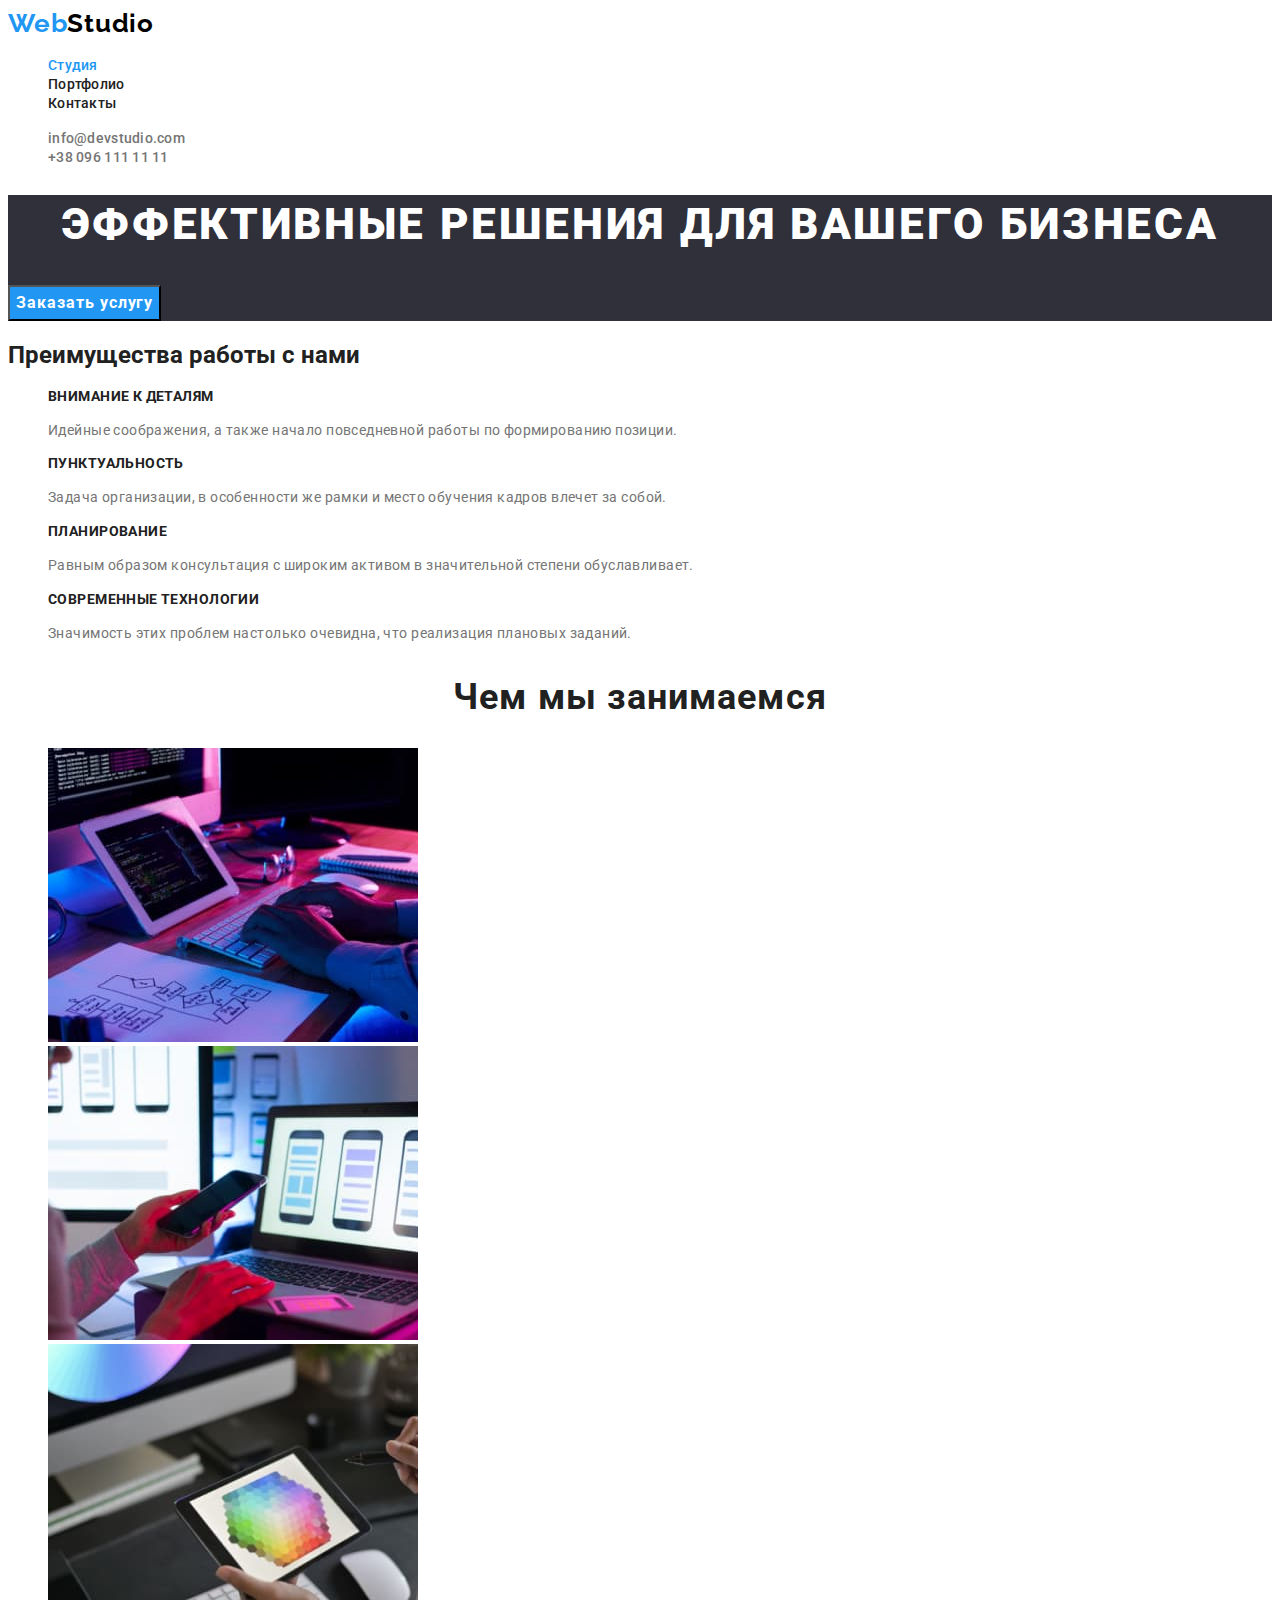
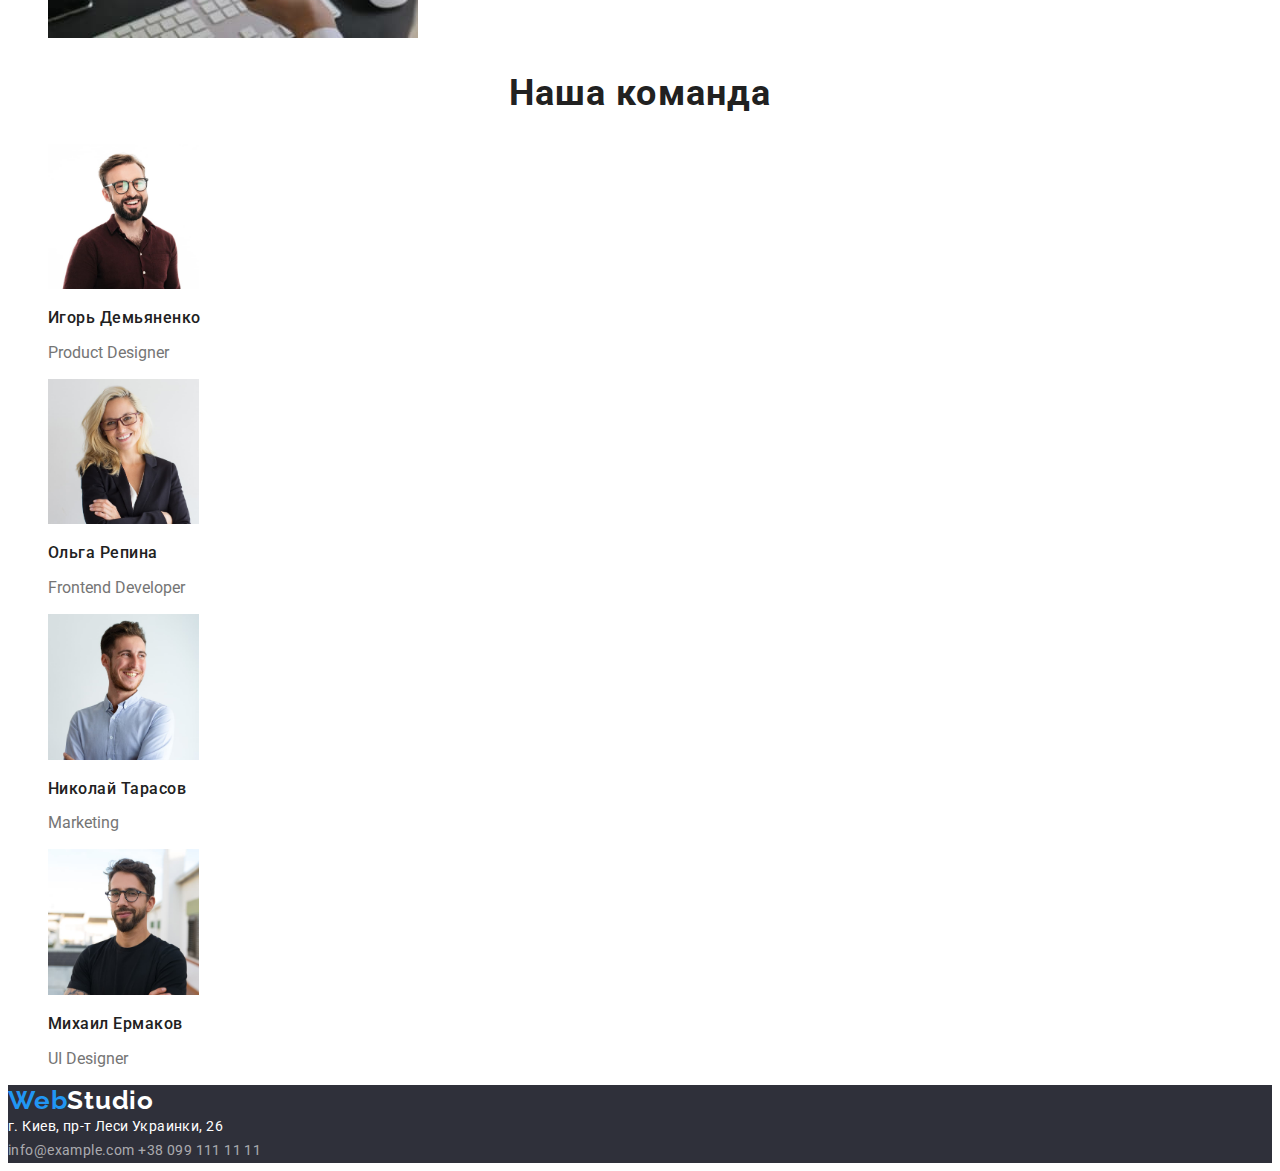
<file: index.html>
<!DOCTYPE html>
<html lang="ru">
<head>
    <meta charset="UTF-8">
    <meta http-equiv="X-UA-Compatible" content="IE=edge">
    <meta name="viewport" content="width=device-width, initial-scale=1.0">
    <title>Студия</title>
    <link href="https://fonts.googleapis.com/css2?family=Raleway:wght@700&family=Roboto:wght@400;500;700;900&display=swap"
        rel="stylesheet">
        <link rel="stylesheet" href="https://cdnjs.cloudflare.com/ajax/libs/modern-normalize/1.1.0/modern-normalize.min.css"
            integrity="sha512-wpPYUAdjBVSE4KJnH1VR1HeZfpl1ub8YT/NKx4PuQ5NmX2tKuGu6U/JRp5y+Y8XG2tV+wKQpNHVUX03MfMFn9Q=="
            crossorigin="anonymous" referrerpolicy="no-referrer" />
    <link rel="stylesheet" href="./css/styles.css"
</head>
<body>
    <!--Шапка-->
    <header>
        <nav>
            <a href="./index.html" class="logo"><span>Web</span>Studio</a>

            <ul class="site-nav list">
                <li><a href="./index.html" class="link current">Студия</a></li>
                <li><a href="./portfolio.html" class="link">Портфолио</a></li>
                <li><a href="" class="link">Контакты</a></li>
            </ul>
        </nav>

            <ul class="contacts list">
                <li><a href="mailto:info@devstudio.com" class="contacts-item link">info@devstudio.com</a></li>
                <li><a href="tel:+380961111111" class="contacts-item link">+38 096 111 11 11</a></li>
            </ul>
            
    </header>

    <main>
        <!--Герой-->

        <section class="hero">
            <h1 class="hero-title">Эффективные решения для вашего бизнеса</h1>
            <button type="button" class="hero-button">Заказать услугу</button>
        </section>

        <!--Преимущества работы с нами-->

        <section class="advantages">
            <h2>Преимущества работы с нами</h2>

            <ul class=" advantages list">
                <li class="advantages-item">
                    <h3 class="advantage-title">Внимание к деталям</h3>
                    <p class="advantage-descr">
                        Идейные соображения, а также начало повседневной работы по формированию позиции.
                    </p>
                </li>
                <li class="advantages-item">
                    <h3 class="advantage-title">Пунктуальность</h3>
                    <p class="advantage-descr">
                        Задача организации, в особенности же рамки и место обучения кадров влечет за собой.
                    </p>
                </li>
                <li class="advantages-item">
                    <h3 class="advantage-title">Планирование</h3>
                    <p class="advantage-descr">
                        Равным образом консультация с широким активом в значительной степени обуславливает.
                    </p>
                </li>
                <li class="advantages-item">
                    <h3 class="advantage-title">Современные технологии</h3>
                    <p class="advantage-descr">
                        Значимость этих проблем настолько очевидна, что реализация плановых заданий.
                    </p>
                </li>
            </ul>
        </section>

        <!--Чем мы занимаемся-->

        <section class="services">
            <h2 class="service-title">Чем мы занимаемся</h2>

            <ul class="services list">
                <li class="service-item">
                    <a href="" class="service link" ><img src="./images/box1.jpg" alt="услуга 1" width="370"></a>
                </li>
                <li class="service-item">
                    <a href="" class="service link"><img src="./images/box2.jpg" alt="услуга 2" width="370"></a>
                </li>
                <li class="service-item">
                    <a href="" class="service link"><img src="./images/box3.jpg" alt="услуга 3" width="370"></a>
                </li>
            </ul>
        </section>

        <!--Наша команда--> 
        <section class="team">
            <h2 class="team-title">Наша команда</h2>

            <ul class="team list">
                <li class="team-member">
                    <img src="./images/team1.jpg" alt="Игорь Демьяненко" width="151">
                    <h3 class="team-member-name">Игорь Демьяненко</h3>
                    <p class="team-member-position">Product Designer</p>
                </li>
                <li class="team-card">
                    <img src="./images/team2.jpg" alt="Ольга Репина" width="151">
                    <h3 class="team-member-name">Ольга Репина</h3>
                    <p class="team-member-position">Frontend Developer</p>
                </li>
                <li class="team-card">
                    <img src="./images/team3.jpg" alt="Николай Тарасов" width="151">
                    <h3 class="team-member-name">Николай Тарасов</h3>
                    <p class="team-member-position">Marketing</p>
                </li>
                <li class="team-card">
                    <img src="./images/team4.jpg" alt="Михаил Ермаков" width="151">
                    <h3 class="team-member-name">Михаил Ермаков</h3>
                    <p class="team-member-position">UI Designer</p>
                </li>
            </ul>
        </section>
    </main>

    <!--Футер-->
    <footer class="footer-section">
        <a href="./index.html" class="footer-section logo link"><span>Web</span>Studio</a>
        
        <address class="location">
            г. Киев, пр-т Леси Украинки, 26
        </address>
        <address class="footer-contacts">
            <a href="mailto:info@example.com" class="footer-contacts link">info@example.com</a>
            <a href="tel:+380991111111" class="footer-contacts link">+38 099 111 11 11</a>
        </address>
    </footer>
</body>
</html>
</file>
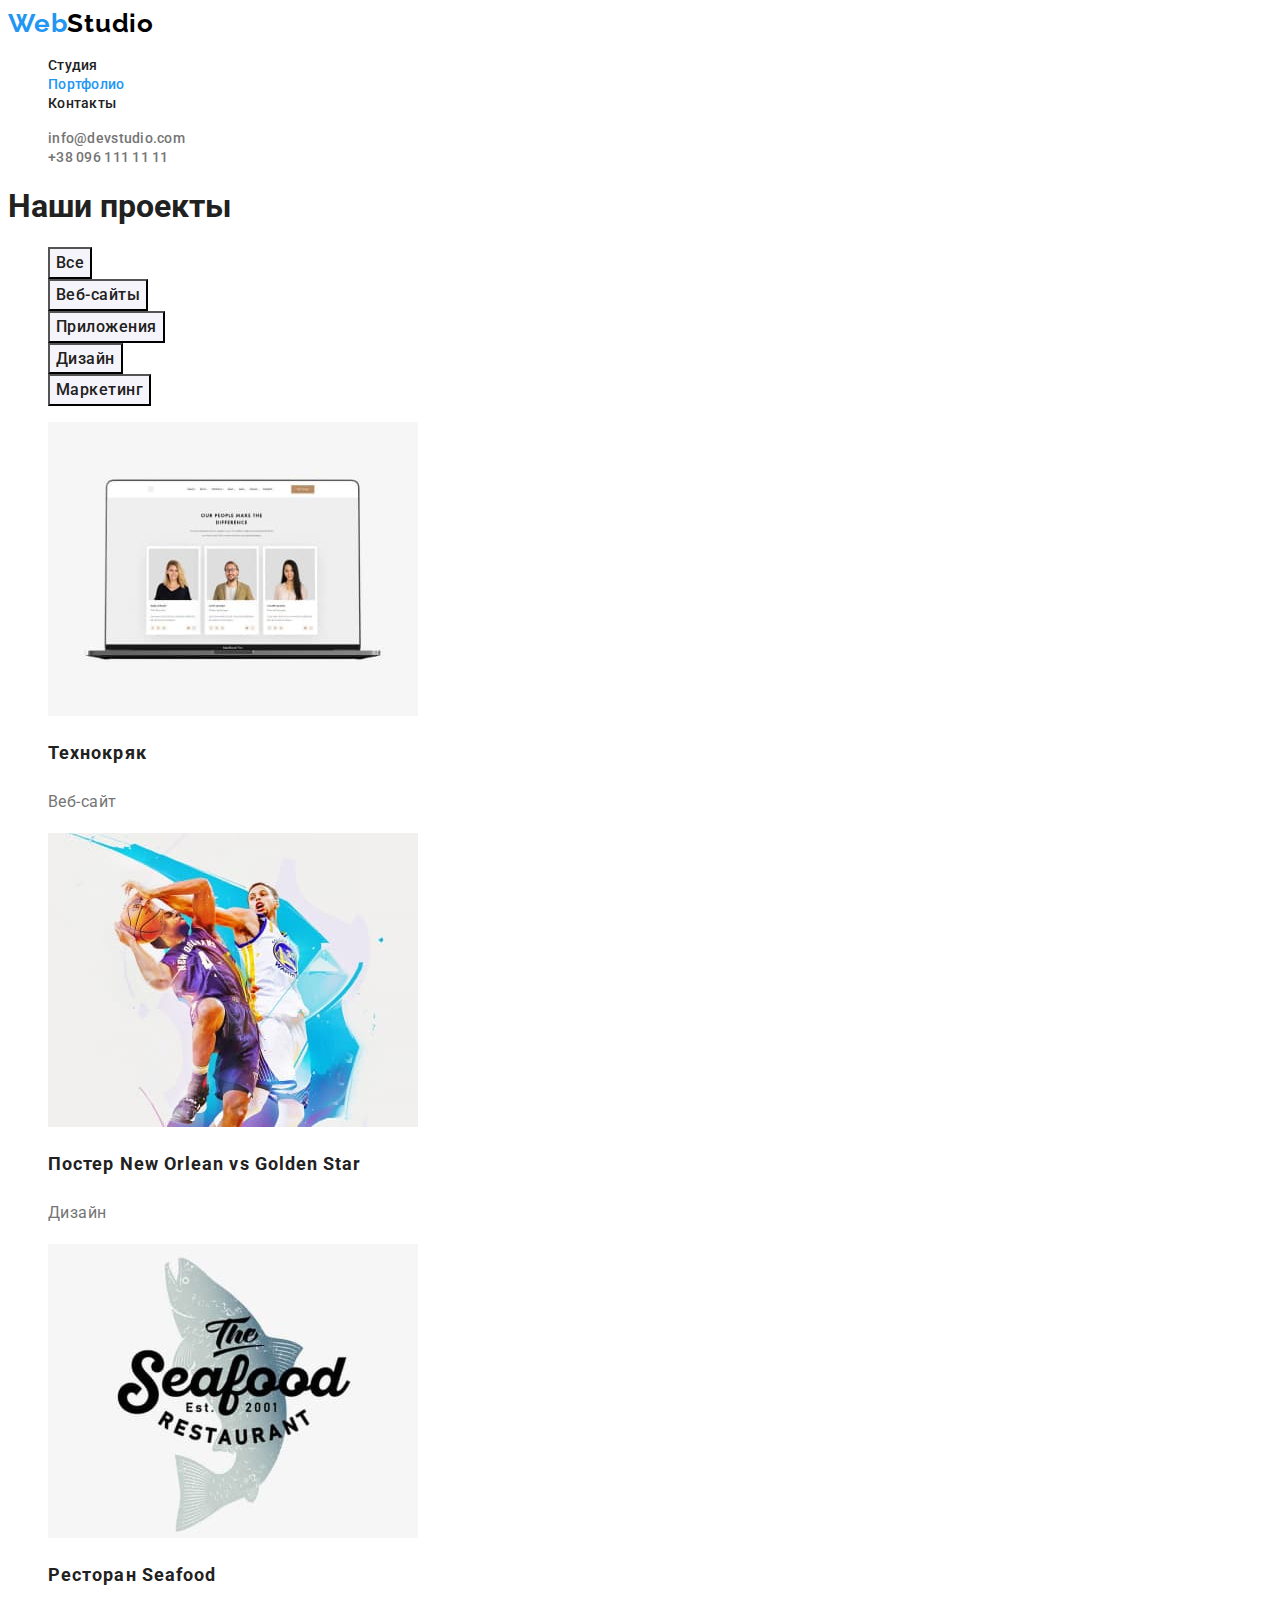
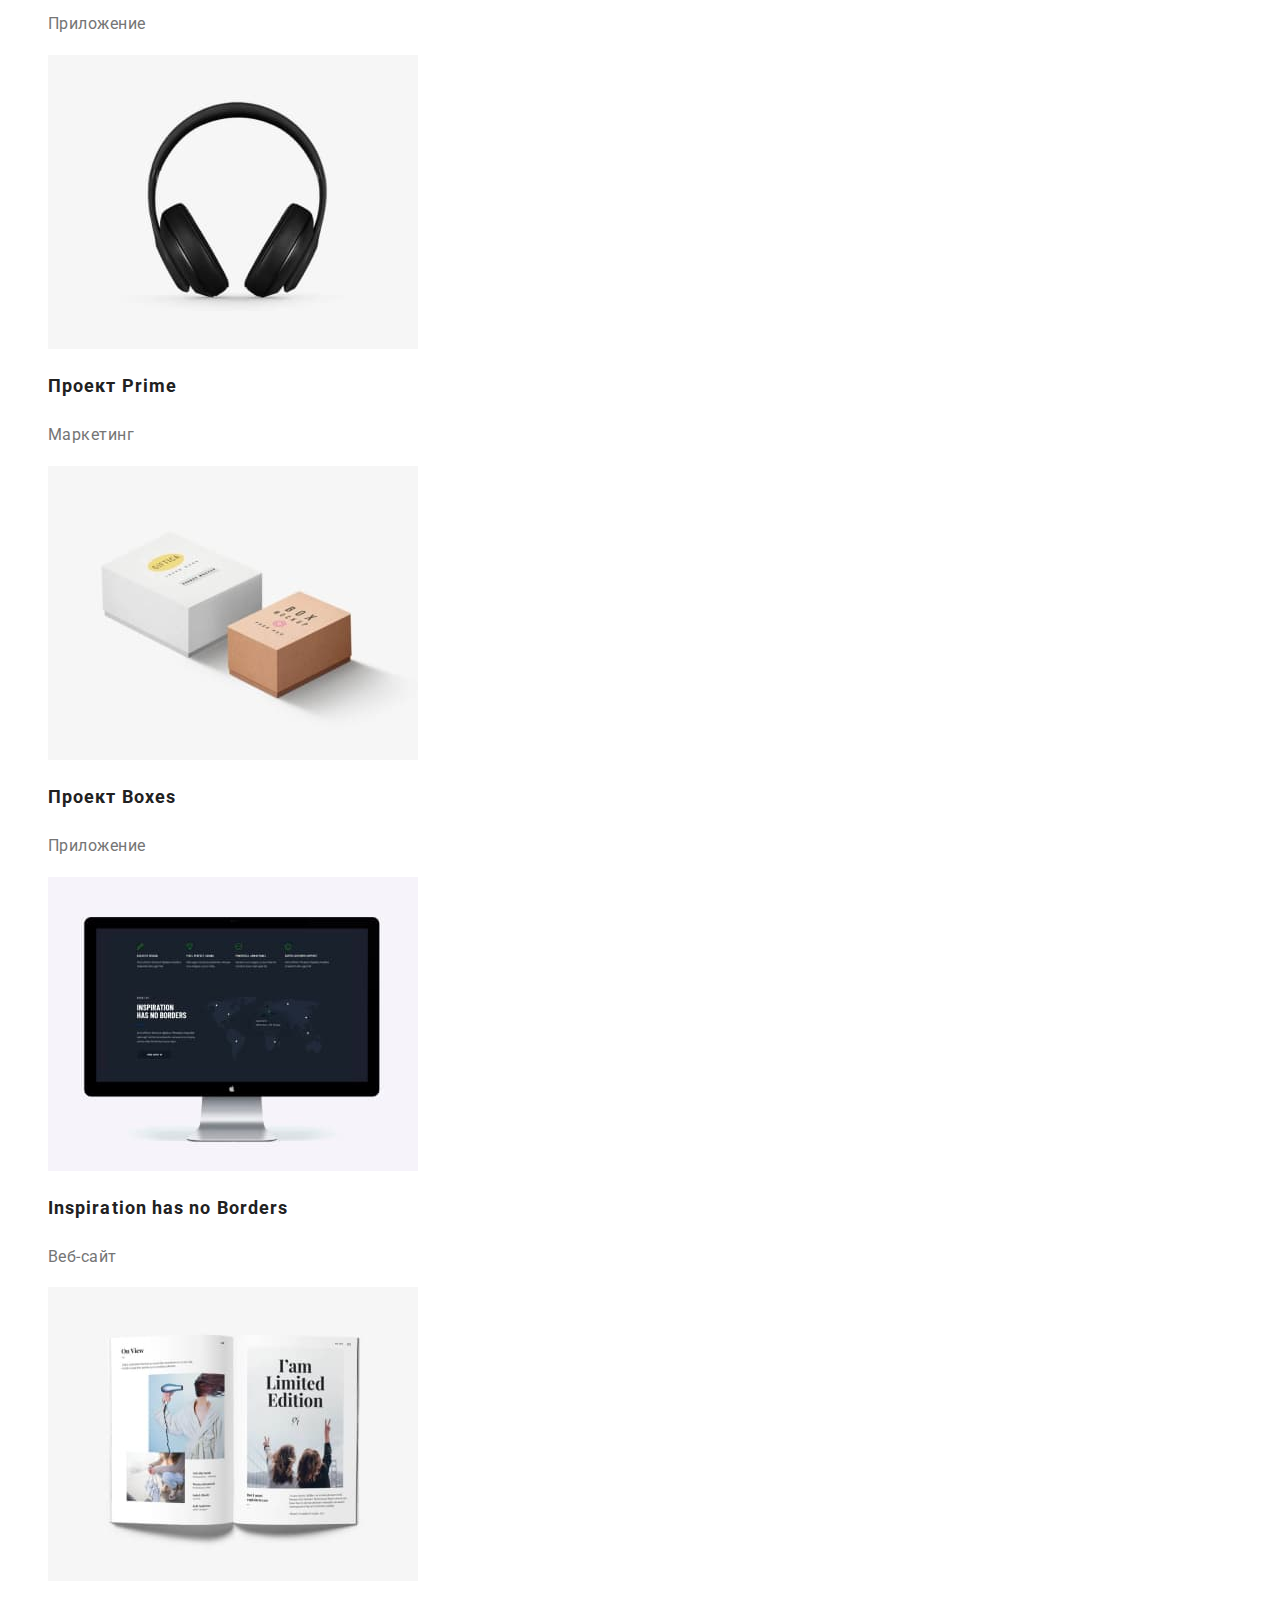
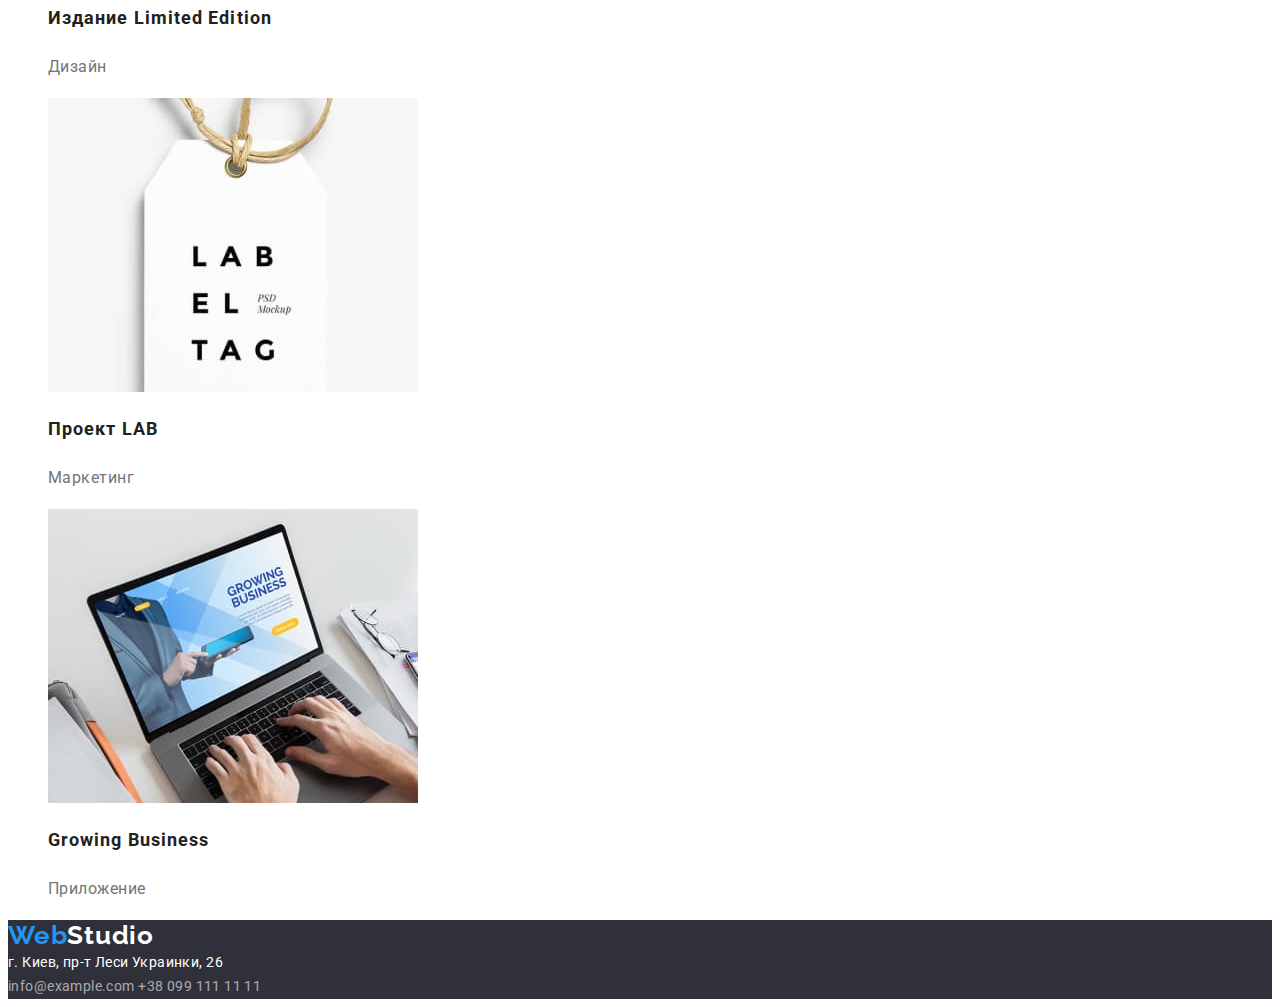
<file: portfolio.html>
<!DOCTYPE html>
<html lang="ru">
<head>
    <meta charset="UTF-8">
    <meta http-equiv="X-UA-Compatible" content="IE=edge">
    <meta name="viewport" content="width=device-width, initial-scale=1.0">
    <title>Портфолио</title>
    <link href="https://fonts.googleapis.com/css2?family=Raleway:wght@700&family=Roboto:wght@400;500;700;900&display=swap"
        rel="stylesheet">
        <link rel="stylesheet" href="https://cdnjs.cloudflare.com/ajax/libs/modern-normalize/1.1.0/modern-normalize.min.css"
            integrity="sha512-wpPYUAdjBVSE4KJnH1VR1HeZfpl1ub8YT/NKx4PuQ5NmX2tKuGu6U/JRp5y+Y8XG2tV+wKQpNHVUX03MfMFn9Q=="
            crossorigin="anonymous" referrerpolicy="no-referrer" />
    <link rel="stylesheet" href="./css/styles.css">
</head>
<body>
    <!--Шапка-->
    <header>
        <nav>
            <a href="./index.html" class="logo"><span>Web</span>Studio</a>
    
            <ul class="site-nav list">
                <li><a href="./index.html" class="link">Студия</a></li>
                <li><a href="" class="link current">Портфолио</a></li>
                <li><a href="" class="link">Контакты</a></li>
            </ul>
        </nav>
    
        <ul class="contacts list">
            <li><a href="mailto:info@devstudio.com" class="contacts-item link">info@devstudio.com</a></li>
            <li><a href="tel:+380961111111" class="contacts-item link">+38 096 111 11 11</a></li>
        </ul>
    </header>
    
    <main>

        <section>

            <h1>Наши проекты</h1>

            <ul class="filter list">
                <li><button type="button" class="filter-button">Все</button></li>
                <li><button type="button" class="filter-button">Веб-сайты</button></li>
                <li><button type="button" class="filter-button">Приложения</button></li>
                <li><button type="button" class="filter-button">Дизайн</button></li>
                <li><button type="button" class="filter-button">Маркетинг</button></li>
            </ul>
            
            
            <ul class="projects list">
                <li>
                    <a href="" class="project link">
                        <img src="./images/portf1.jpg" alt="Технокряк" width="370">
                        <h2 class="project-title">Технокряк</h2>
                        <p class="project-descr">Веб-сайт</p>
                    </a>
                </li>
                <li>
                    <a href="" class="project link">
                        <img src="./images/portf2.jpg" alt="Постер New Orlean vs Golden Star" width="370">
                        <h2 class="project-title">Постер New Orlean vs Golden Star</h2>
                        <p class="project-descr">Дизайн</p>
                    </a>
                </li>
                <li>
                    <a href="" class="project link">
                        <img src="./images/portf3.jpg" alt="Ресторан Seafood" width="370">
                        <h2 class="project-title">Ресторан Seafood</h2>
                        <p class="project-descr">Приложение</p>
                    </a>
                </li>
                <li>
                    <a href="" class="project link">
                        <img src="./images/portf4.jpg" alt="Проект Prime" width="370">
                        <h2 class="project-title">Проект Prime</h2>
                        <p class="project-descr">Маркетинг</p>
                    </a>
                </li>
                <li>
                    <a href="" class="project link">
                        <img src="./images/portf5.jpg" alt="Проект Boxes" width="370">
                        <h2 class="project-title">Проект Boxes</h2>
                        <p class="project-descr">Приложение</p>
                    </a>
                </li>
                <li>
                    <a href="" class="project link">
                        <img src="./images/portf6.jpg" alt="Inspiration has no Borders" width="370">
                        <h2 class="project-title">Inspiration has no Borders</h2>
                        <p class="project-descr">Веб-сайт</p>
                    </a>
                </li>
                <li>
                    <a href="" class="project link">
                        <img src="./images/portf7.jpg" alt="Издание Limited Edition" width="370">
                        <h2 class="project-title">Издание Limited Edition</h2>
                        <p class="project-descr">Дизайн</p>
                    </a>
                </li>
                <li>
                    <a href="" class="project link">
                        <img src="./images/portf8.jpg" alt="Проект LAB" width="370">
                        <h2 class="project-title">Проект LAB</h2>
                        <p class="project-descr">Маркетинг</p>
                    </a>
                </li>
                <li>
                    <a href="" class="project link">
                        <img src="./images/portf9.jpg" alt="Growing Business" width="370">
                        <h2 class="project-title">Growing Business</h2>
                        <p class="project-descr">Приложение</p>
                    </a>
                </li>
            </ul>
        </section>
       
    </main>


    <!--Футер-->

    <footer class="footer-section">
        <a href="./index.html" class="footer-section logo link"><span>Web</span>Studio</a>
    
        <address class="location">
            г. Киев, пр-т Леси Украинки, 26
        </address>
        <address class="footer-contacts">
            <a href="mailto:info@example.com" class="footer-contacts link">info@example.com</a>
            <a href="tel:+380991111111" class="footer-contacts link">+38 099 111 11 11</a>
        </address>
    </footer>

</body>
</html>
</file>
<file: css/styles.css>
/* цвет фона #E5E5E5 
вторичный цвет фона  #F5F4FA
 */

/* цвет текста #212121 
вторичный цвет текста #757575*/

/* акцент #2196F3 
лого #000000*/

/* футер контакты rgba(255, 255, 255, 0.6); */

:root {
  --accent-color: #2196f3;
  --main-background-color: #ffffff;
  --secondary-background-color: #2f303a;
  --main-text-color: #212121;
  --secondary-text-color: #757575;
  --logo-color: #000000;
  --light-text-color: #ffffff;
  --footer-contacts-color: rgba(255, 255, 255, 0.6);
  --filter-color: #f5f4fa;
}

body {
  background-color: var(--main-background-color);
  color: var(--main-text-color);
  font-family: Roboto, sans-serif;
}

.link {
  text-decoration: none;
}

.list {
  list-style: none;
}

/* Logo */

.logo {
  color: var(--logo-color);

  font-family: Raleway, sans-serif;
  font-weight: 700;
  font-size: 26px;
  line-height: 1.19;
  letter-spacing: 0.03em;

  text-decoration: none;
}

.logo span {
  color: var(--accent-color);
}

/* Site nav */

.site-nav .link {
  color: var(--main-text-color);

  font-weight: 500;
  font-size: 14px;
  line-height: 1.14;
  letter-spacing: 0.02em;
}

.site-nav .link.current {
  color: var(--accent-color);
}

.site-nav .link:hover,
.site-nav .link:focus {
  color: var(--accent-color);
}

/* Contacts */

.contacts-item {
  color: var(--secondary-text-color);

  font-weight: 500;
  font-size: 14px;
  line-height: 1.14;
  letter-spacing: 0.02em;
}

.contacts-item:hover,
.contacts-item:focus {
  color: var(--accent-color);
}

/* Hero */

.hero {
  background-color: var(--secondary-background-color);
}

.hero-title {
  color: var(--light-text-color);

  font-weight: 900;
  font-size: 44px;
  line-height: 1.36;
  text-align: center;
  letter-spacing: 0.06em;
  text-transform: uppercase;
}

.hero-button {
  background-color: var(--accent-color);
  color: var(--light-text-color);

  font-family: inherit;
  font-weight: 700;
  font-size: 16px;
  line-height: 1.88;
  text-align: center;
  letter-spacing: 0.06em;

  cursor: pointer;
}

/* Advantages */

.advantage-title {
  font-weight: 700;
  font-size: 14px;
  line-height: 1.14;
  letter-spacing: 0.03em;

  text-transform: uppercase;
}

.advantage-descr {
  color: var(--secondary-text-color);
  font-weight: 400;
  font-size: 14px;
  line-height: 1.71;
  letter-spacing: 0.03em;
}

/* Services */

.service-title {
  font-weight: 700;
  font-size: 36px;
  line-height: 1.17;
  text-align: center;
  letter-spacing: 0.03em;
}
/* Team */

.team-title {
  font-weight: 700;
  font-size: 36px;
  line-height: 1.17;
  text-align: center;
  letter-spacing: 0.03em;
}

.team-member-name {
  font-weight: 500;
  font-size: 16px;
  line-height: 1.18;
  letter-spacing: 0.03em;
}

.team-member-position {
  color: var(--secondary-text-color);

  font-weight: 400;
  font-size: 16px;
  line-height: 1.18;
  letter-spacing: 0.03;
}

/* Footer */

.footer-section {
  background-color: var(--secondary-background-color);
}

.footer-section.logo {
  color: var(--light-text-color);
}

.location {
  color: var(--light-text-color);
  font-weight: 400;
  font-size: 14px;
  line-height: 1.71;
  letter-spacing: 0.03em;
  font-style: inherit;
}

.footer-contacts {
  color: var(--footer-contacts-color);
  font-weight: 400;
  font-size: 14px;
  line-height: 1.71;
  letter-spacing: 0.03em;
  font-style: inherit;
}

.footer-contacts:hover,
.footer-contacts:focus {
  color: var(--accent-color);
}

/* Portfolio */

.filter-button {
  background-color: var(--filter-color);
  color: var(--main-text-color);

  font-family: inherit;
  font-weight: 500;
  font-size: 16px;
  line-height: 1.62;
  text-align: center;
  letter-spacing: 0.03em;

  cursor: pointer;
}

.filter-button:hover,
.filter-button:focus {
  background-color: var(--accent-color);
  color: var(--light-text-color);
}

.project-title {
  color: var(--main-text-color);
  font-weight: 700;
  font-size: 18px;
  line-height: 2;
  letter-spacing: 0.06em;
}

.project-descr {
  color: var(--secondary-text-color);
  font-weight: 400;
  font-size: 16px;
  line-height: 1.87;
  letter-spacing: 0.03em;
}
</file>
